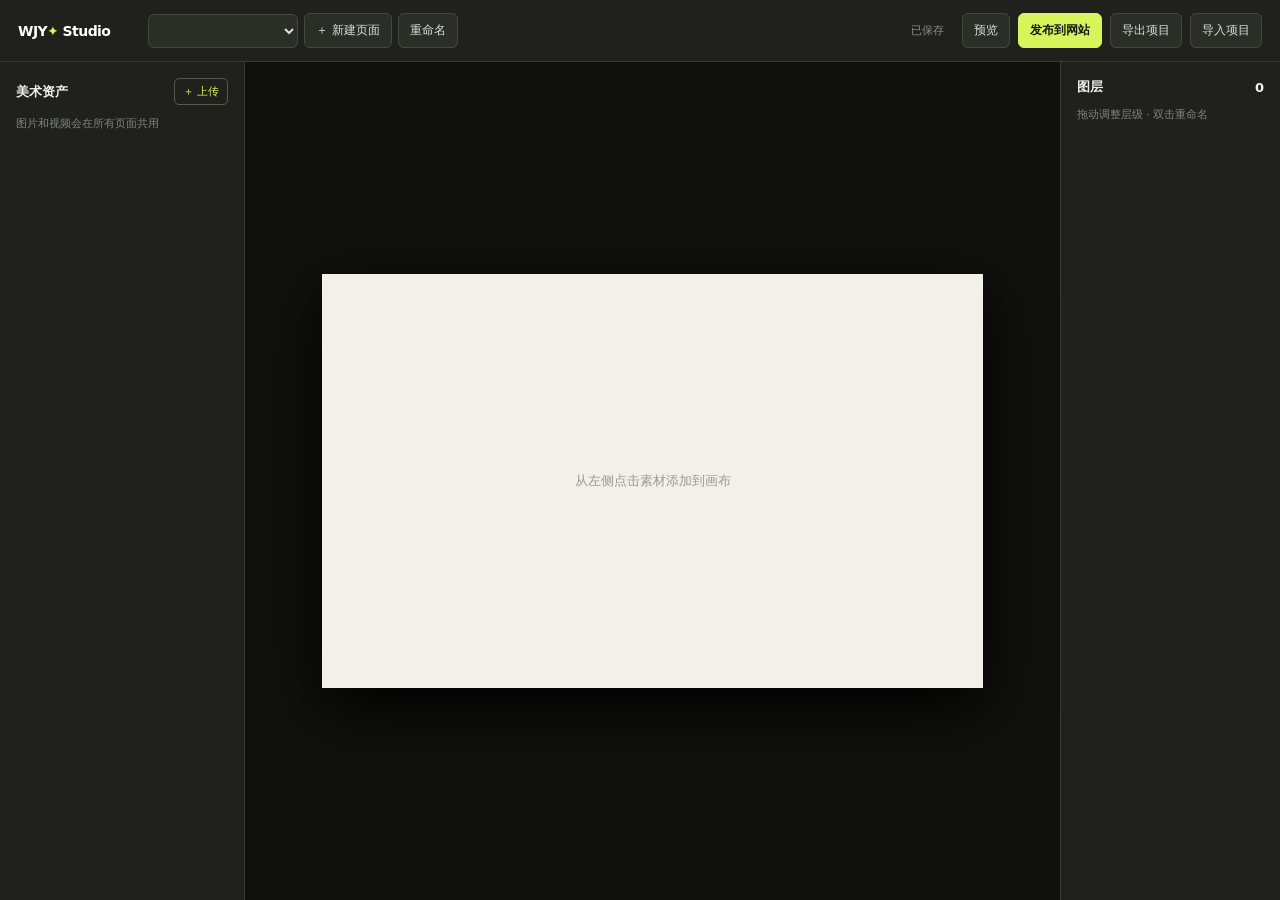
<file: editor.html>
<!doctype html><html lang="zh-CN"><head><meta charset="UTF-8"><meta name="viewport" content="width=device-width,initial-scale=1"><title>Studio · 网页排版编辑器</title><link rel="stylesheet" href="css/editor.css"></head><body><header class="bar"><a class="brand" href="index.html">WJY<span>✦</span> Studio</a><div class="project"><select id="pageSelect" aria-label="切换页面"></select><button id="newPage">＋ 新建页面</button><button id="renamePage">重命名</button></div><div class="actions"><span id="saveState">已保存</span><button id="preview">预览</button><button id="publish" class="publish">发布到网站</button><button id="export">导出项目</button><label class="import">导入项目<input id="importFile" type="file" accept="application/json"></label></div></header><main><aside class="assets"><div class="panel-title">美术资产 <button id="uploadBtn">＋ 上传</button><input id="assetInput" type="file" accept="image/*,video/*" multiple hidden></div><p class="hint">图片和视频会在所有页面共用</p><div id="assetList" class="asset-list"></div></aside><section class="stage-wrap"><div id="stage" class="stage"><div class="empty">从左侧点击素材添加到画布</div></div></section><aside class="layers"><div class="panel-title">图层 <span id="layerCount">0</span></div><p class="hint">拖动调整层级 · 双击重命名</p><div id="layerList" class="layer-list"></div></aside></main><div id="previewModal" class="modal"><div class="preview-head"><b>预览</b><button id="closePreview">×</button></div><div id="previewStage" class="preview-stage"></div></div><div id="toast" class="toast"></div><script src="js/editor.js"></script></body></html>
</file>
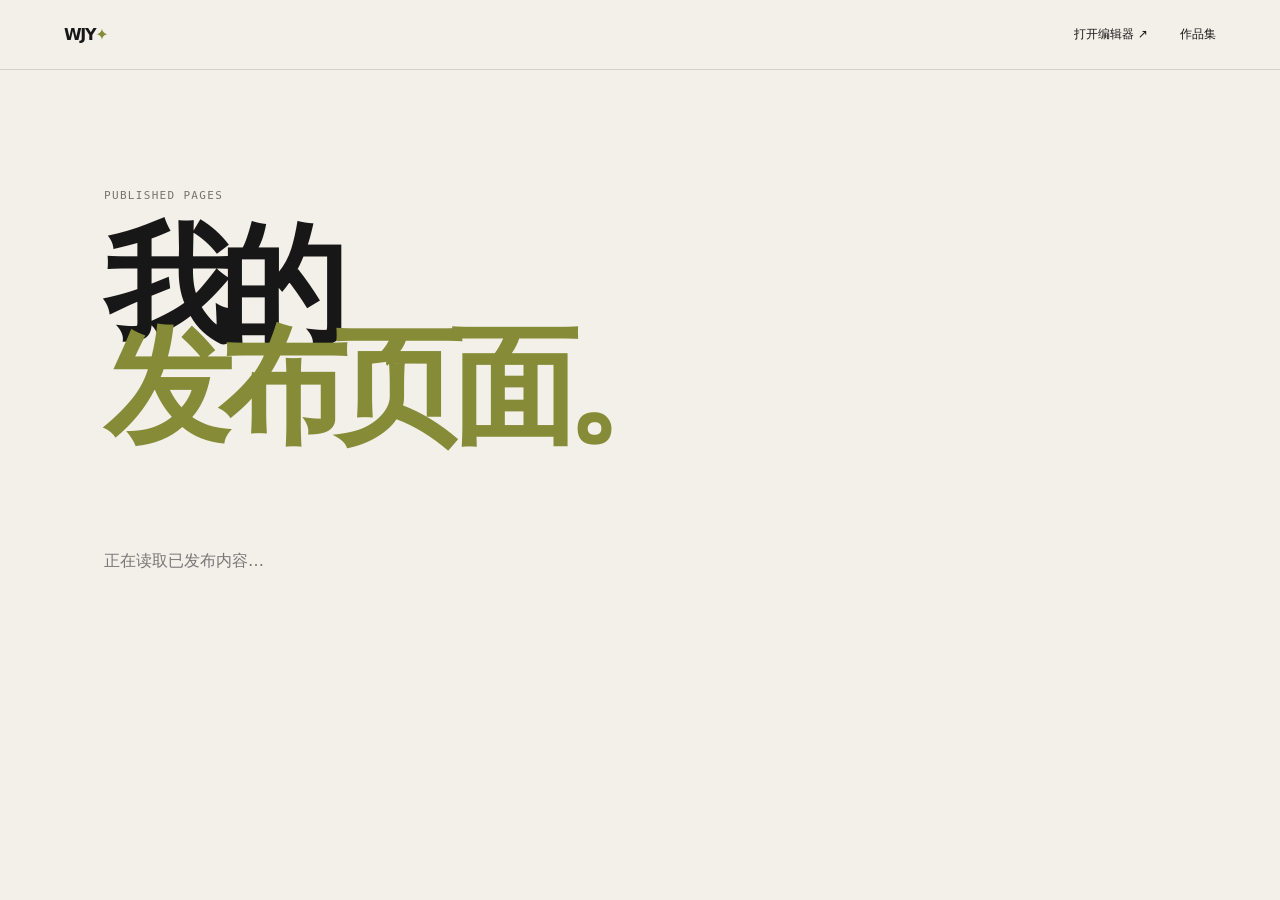
<file: published.html>
<!doctype html><html lang="zh-CN"><head><meta charset="UTF-8"><meta name="viewport" content="width=device-width,initial-scale=1"><title>已发布页面 · WJY Studio</title><link rel="stylesheet" href="css/published.css"></head><body><header><a href="index.html">WJY<span>✦</span></a><div><a href="editor.html">打开编辑器 ↗</a><a href="portfolio.html">作品集</a></div></header><main><p class="eyebrow">PUBLISHED PAGES</p><h1>我的<br><em>发布页面。</em></h1><div id="pages" class="pages"><p class="muted">正在读取已发布内容…</p></div></main><script src="js/published.js"></script></body></html>
</file>
<file: css/editor.css>
*{box-sizing:border-box}body{margin:0;background:#171815;color:#eee;font:14px Inter,system-ui,sans-serif;overflow:hidden}.bar{height:62px;border-bottom:1px solid #373933;display:flex;align-items:center;padding:0 18px;gap:18px;background:#20211d}.brand{color:#fff;text-decoration:none;font-weight:700;letter-spacing:-.04em}.brand span{color:#d8f45a}.project{display:flex;gap:6px;align-items:center;margin-left:20px}.project select,.project button,.actions button,.import{background:#2b2d27;border:1px solid #44473d;color:#ddd;border-radius:6px;padding:8px 11px;font-size:12px;cursor:pointer}.project select{min-width:150px}.project button:hover,.actions button:hover,.import:hover{border-color:#d8f45a;color:#d8f45a}.actions{display:flex;align-items:center;gap:8px;margin-left:auto}.actions span{font-size:11px;color:#8d9084;margin-right:10px}.import input{display:none}main{height:calc(100vh - 62px);display:grid;grid-template-columns:245px 1fr 220px}.assets,.layers{background:#20211d;padding:16px;overflow:auto}.assets{border-right:1px solid #373933}.layers{border-left:1px solid #373933}.panel-title{font-size:13px;font-weight:700;display:flex;justify-content:space-between;align-items:center}.panel-title button{background:none;border:1px solid #555b4c;color:#d8f45a;border-radius:5px;padding:5px 8px;font-size:11px;cursor:pointer}.hint{font-size:11px;line-height:1.5;color:#80847a}.asset-list{display:grid;grid-template-columns:1fr 1fr;gap:8px;margin-top:15px}.asset{background:#292b25;border:1px solid #393d33;border-radius:5px;overflow:hidden;cursor:pointer;position:relative}.asset:hover{border-color:#d8f45a}.asset-thumb{height:80px;width:100%;object-fit:cover;display:block;background:#10110f}.asset-name{font-size:10px;padding:6px;white-space:nowrap;overflow:hidden;text-overflow:ellipsis}.asset-type{position:absolute;top:4px;right:4px;background:#111b;color:#d8f45a;font-size:9px;padding:2px 4px;border-radius:3px}.stage-wrap{background:#10110f;display:flex;align-items:center;justify-content:center;overflow:auto;padding:40px}.stage{width:min(900px,90%);aspect-ratio:16/10;background:#f3f0e9;position:relative;overflow:hidden;box-shadow:0 20px 60px #000;transform-origin:center}.empty{position:absolute;inset:0;display:grid;place-items:center;color:#999;font-size:13px;pointer-events:none}.element{position:absolute;min-width:35px;min-height:25px;cursor:move;transform-origin:center;user-select:none}.element.selected{outline:2px solid #8b9c40;outline-offset:2px}.element.locked{cursor:not-allowed;opacity:.7}.element img,.element video{width:100%;height:100%;object-fit:contain;display:block;pointer-events:none}.handle{position:absolute;width:10px;height:10px;border:2px solid #fff;background:#8b9c40;right:-6px;bottom:-6px;border-radius:50%;cursor:nwse-resize}.layer-list{margin-top:15px;display:flex;flex-direction:column;gap:5px}.layer{background:#2a2c27;padding:9px;border-radius:5px;display:flex;align-items:center;gap:7px;font-size:11px;cursor:grab;border:1px solid transparent}.layer.active{border-color:#9aaa47}.layer .icon{font-size:13px;width:16px}.layer .name{flex:1;white-space:nowrap;overflow:hidden;text-overflow:ellipsis}.layer button{border:0;background:none;color:#aeb2a5;cursor:pointer;padding:2px}.layer button:hover{color:#fff}.modal{display:none;position:fixed;inset:0;background:#000d;z-index:10;padding:6vh 8vw}.modal.open{display:block}.preview-head{display:flex;justify-content:space-between;color:#fff;margin-bottom:15px}.preview-head button{background:none;border:0;color:#fff;font-size:25px}.preview-stage{height:calc(100vh - 130px);display:grid;place-items:center}.preview-stage .stage{width:min(100%,1000px)}.toast{position:fixed;bottom:25px;left:50%;transform:translateX(-50%);background:#d8f45a;color:#151613;padding:9px 15px;border-radius:30px;font-size:12px;display:none}.toast.show{display:block}@media(max-width:800px){.bar{gap:8px;padding:0 10px}.brand{font-size:12px}.project{margin:0}.project button{display:none}.actions span{display:none}main{grid-template-columns:170px 1fr}.layers{display:none}.assets{padding:10px}.stage-wrap{padding:18px}.asset-thumb{height:60px}}
.publish{background:#d8f45a!important;color:#171815!important;border-color:#d8f45a!important;font-weight:700}
</file>
<file: css/published.css>
*{box-sizing:border-box}body{margin:0;background:#f3f0e9;color:#171717;font-family:system-ui,sans-serif}header{height:70px;padding:0 5vw;border-bottom:1px solid #d3d0c8;display:flex;justify-content:space-between;align-items:center}header>a{font-weight:800;letter-spacing:-.08em;text-decoration:none;color:inherit}header span,em{color:#858b36;font-style:normal}header div{display:flex;gap:2rem;font-size:12px}header div a{color:inherit;text-decoration:none}main{padding:12vh 5vw;max-width:1200px;margin:auto}.eyebrow{font:11px monospace;color:#77736b;letter-spacing:.12em}h1{font-size:clamp(4rem,10vw,9rem);line-height:.8;letter-spacing:-.1em;margin:2rem 0 6rem}.pages{display:grid;grid-template-columns:repeat(auto-fill,minmax(280px,1fr));gap:24px}.page-card{background:#fff;border:1px solid #d8d4cb;padding:18px;min-height:180px;display:flex;flex-direction:column;justify-content:space-between}.page-card h2{margin:0;font-size:24px;letter-spacing:-.06em}.page-card p{color:#777;font-size:12px}.page-card a{color:#171717;font-size:12px;border-bottom:1px solid #171717;padding-bottom:5px;align-self:flex-start}.muted{color:#777}@media(max-width:600px){main{padding-top:8vh}header div{gap:10px;font-size:10px}}
</file>
